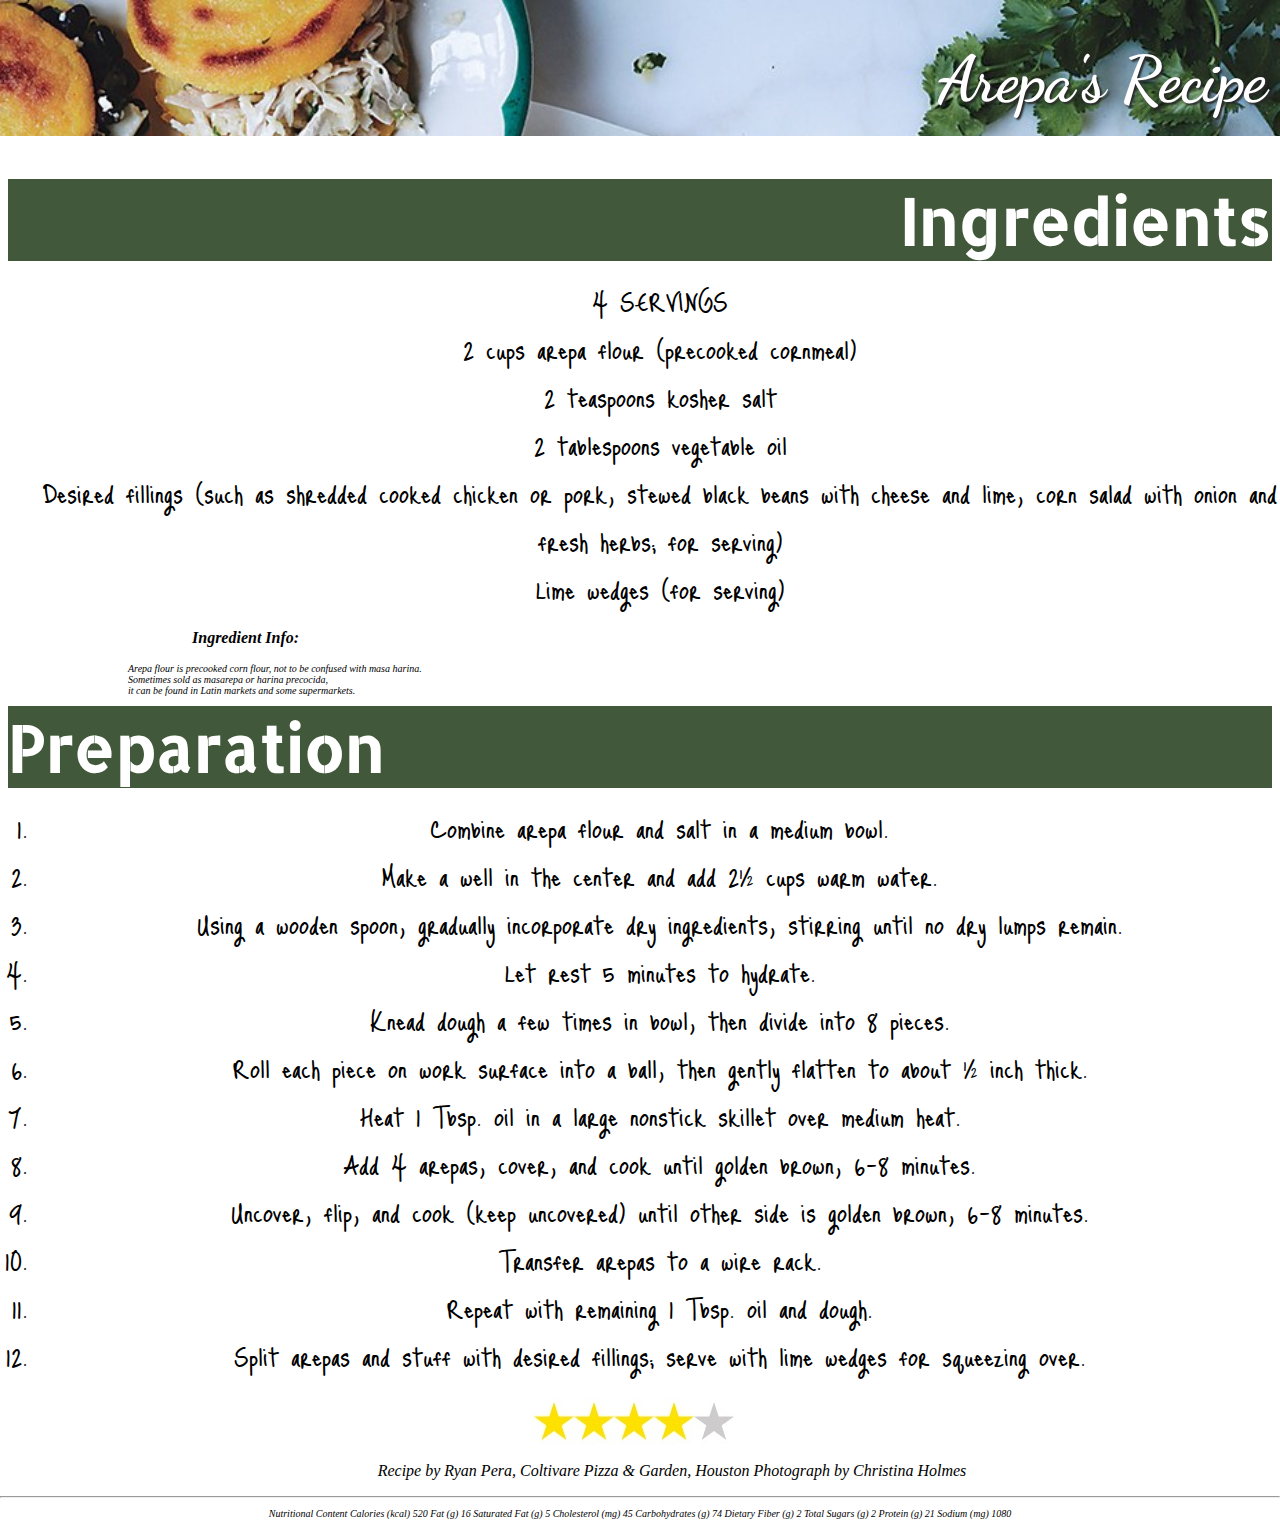
<file: dailyChallenge/recipe/index.html>
<html>
  <head>
  <title>Arepa's Recipe</title>
  <link rel="stylesheet" type="text/css" href="style.css" />
  <link href="https://fonts.googleapis.com/css?family=Dancing+Script" rel="stylesheet">
  <link href="https://fonts.googleapis.com/css?family=Allerta+Stencil" rel="stylesheet">
  <link href="https://fonts.googleapis.com/css?family=Just+Me+Again+Down+Here" rel="stylesheet">
  </head>
  <body>
    <header>
      <h1 class="main-header">Arepa's Recipe</h1>

    </header>
    <section>
      <div>
        <h2 id="Ingredients">Ingredients</h2>
            <ul id="list">
              <li class="list-item">4 SERVINGS</li>
              <li class="list-item">2 cups arepa flour (precooked cornmeal)</li>
              <li class="list-item">2 teaspoons kosher salt</li>
              <li class="list-item">2 tablespoons vegetable oil</li>
              <li class="list-item">Desired fillings (such as shredded cooked chicken or pork, stewed black beans with cheese and lime, corn salad with onion and fresh herbs; for serving)</li>
              <li class="list-item">Lime wedges (for serving)</li>
            </ul>

          <h3 class="info">Ingredient Info:</h3>
            <p id="info">Arepa flour is precooked corn flour, not to be confused with masa harina. <br>Sometimes sold as masarepa or harina precocida, <br>it can be found in Latin markets and some supermarkets.</p>
      </div>
        <h2 id="Prep">Preparation</h2>
        <ol>
          <li>Combine arepa flour and salt in a medium bowl.</li>
          <li>Make a well in the center and add 2½ cups warm water.</li>
          <li>Using a wooden spoon, gradually incorporate dry ingredients, stirring until no dry lumps remain.</li>
          <li>Let rest 5 minutes to hydrate.</li>
          <li>Knead dough a few times in bowl, then divide into 8 pieces.</li>
          <li>Roll each piece on work surface into a ball, then gently flatten to about ½ inch thick.</li>
          <li>Heat 1 Tbsp. oil in a large nonstick skillet over medium heat.</li>
          <li>Add 4 arepas, cover, and cook until golden brown, 6–8 minutes.</li>
          <li>Uncover, flip, and cook (keep uncovered) until other side is golden brown, 6–8 minutes.</li>
          <li>Transfer arepas to a wire rack.</li>
          <li>Repeat with remaining 1 Tbsp. oil and dough.</li>
          <li>Split arepas and stuff with desired fillings; serve with lime wedges for squeezing over.</li>
        </ol>
    </section>
    <section id="rating">
      <img src="stars.jpg" alt="stars">
    </section>
    <footer>
      <p id="footer">Recipe by Ryan Pera, Coltivare Pizza & Garden, Houston
Photograph by Christina Holmes<br></p>
<hr>
<p id="nutrition"style="text-align: center;">Nutritional Content
Calories (kcal) 520 Fat (g) 16 Saturated Fat (g) 5 Cholesterol (mg) 45 Carbohydrates (g) 74 Dietary Fiber (g) 2 Total Sugars (g) 2 Protein (g) 21 Sodium (mg) 1080</p>
    </footer>
  </body>
</html>
</file>
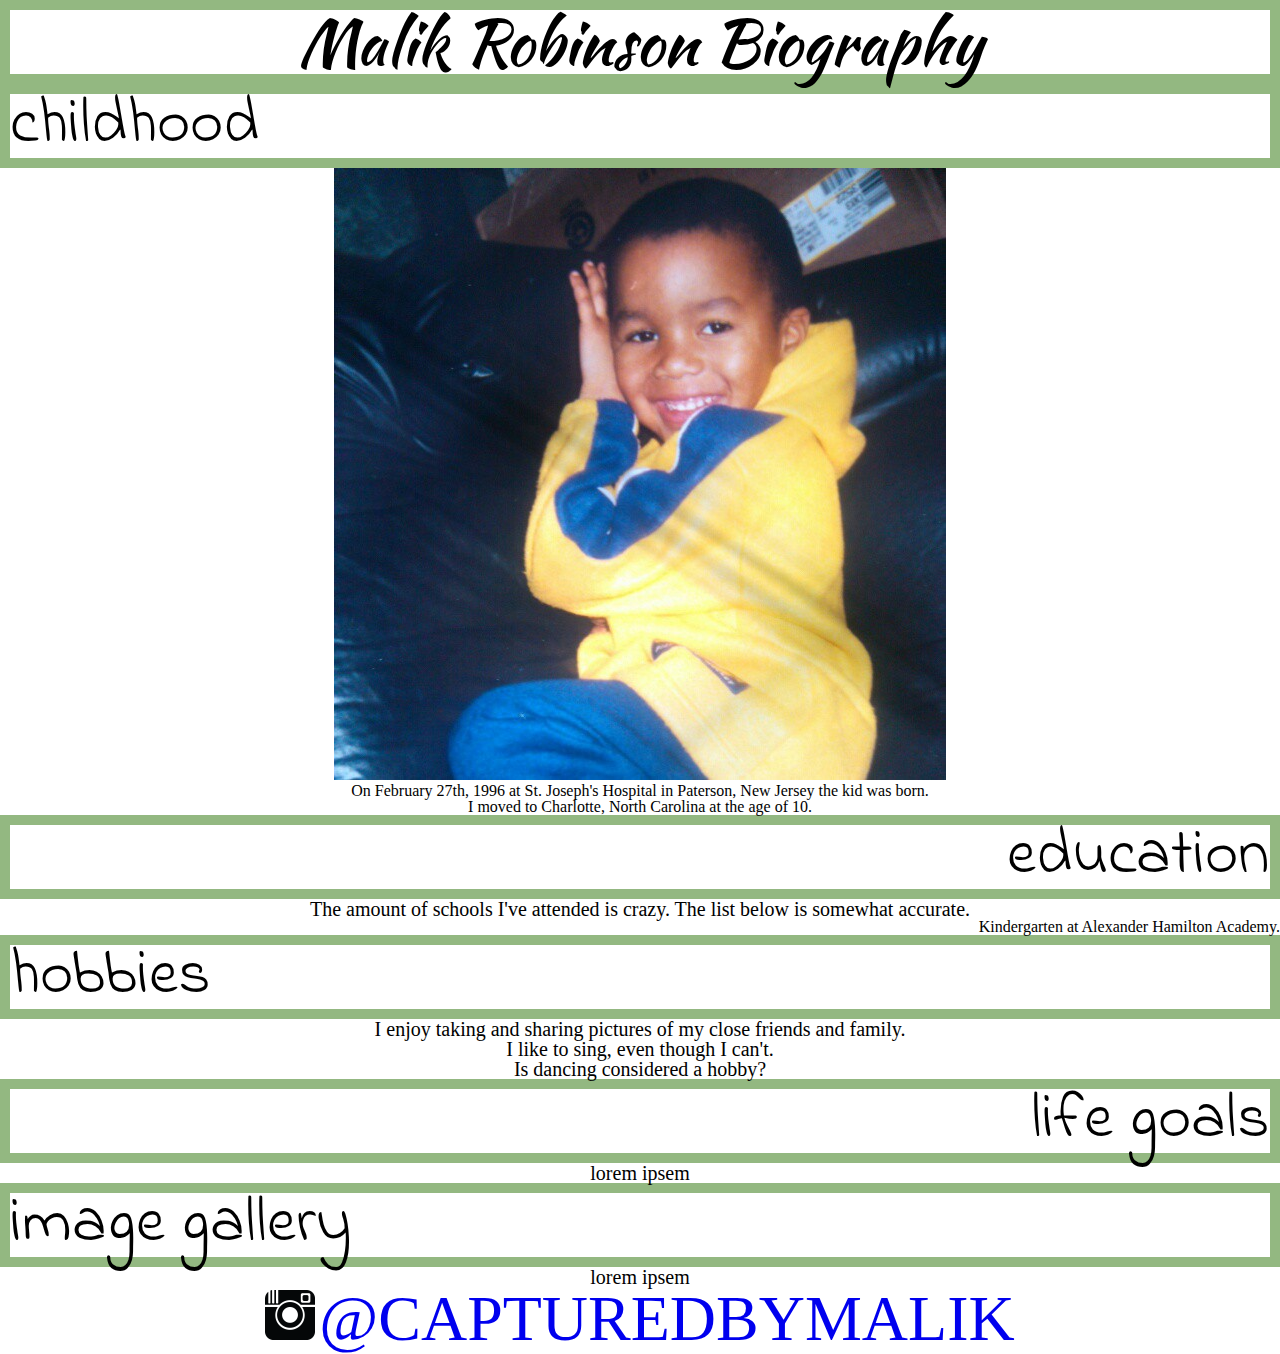
<file: examples/html-basic/index.html>
<!DOCTYPE html>
<html>
  <head>
    <title>Malik Robinson | Biography </title>
    <link type="text/css" rel="stylesheet" href="./lib/css/styles.css" />
    <link href="https://fonts.googleapis.com/css?family=Indie+Flower" rel="stylesheet">
    <link href="https://fonts.googleapis.com/css?family=Kaushan+Script" rel="stylesheet">
    <!--<script src="./lib/js/script.js"></script>-->
  </head>
  <body>
      <header>
        <div>
          <h2 id="header">Malik Robinson Biography</h2>
        </div>
      </header>
    <h2 class="left">childhood</h2>
    <div id="babypic">
    <img src="./lib/img/childhood.jpg" alt="Photo of Malik Robinson and his sister">
    </div
    <p>On February 27th, 1996 at St. Joseph's Hospital in Paterson, New Jersey the kid was born.<br>
    I moved to Charlotte, North Carolina at the age of 10. </p>

    <h2 class="right">education</h2>
    <p>The amount of schools I've attended is crazy. The list below is somewhat accurate.</p>
    <ol>
      <li>Kindergarten at Alexander Hamilton Academy.</li>
      <li></li>
      <li></li>
      <li></li>
      <li></li>
    </ol>

    <h2 class="left">hobbies</h2>
      <ul>
        <li>
          <p>I enjoy taking and sharing pictures of my close friends and family.</p>
        </li>
        <li>
          <p>I like to sing, even though I can't. </p>
        </li>
        <li>
          <p>Is dancing considered a hobby?</p>
        </li>
      </ul>
    <h2 class="right">life goals</h2>
    <p>lorem ipsem</p>

    <h2 class="left">image gallery</h2>
    <p>lorem ipsem</p>
    <footer>
      <img src="./lib/img/instagram-logo.png" alt="ig logo" width="50" height="50">
      <a href="https://www.instagram.com/capturedbymalik">@CAPTUREDBYMALIK</a>
    </footer>
  </body>
</html>
</file>
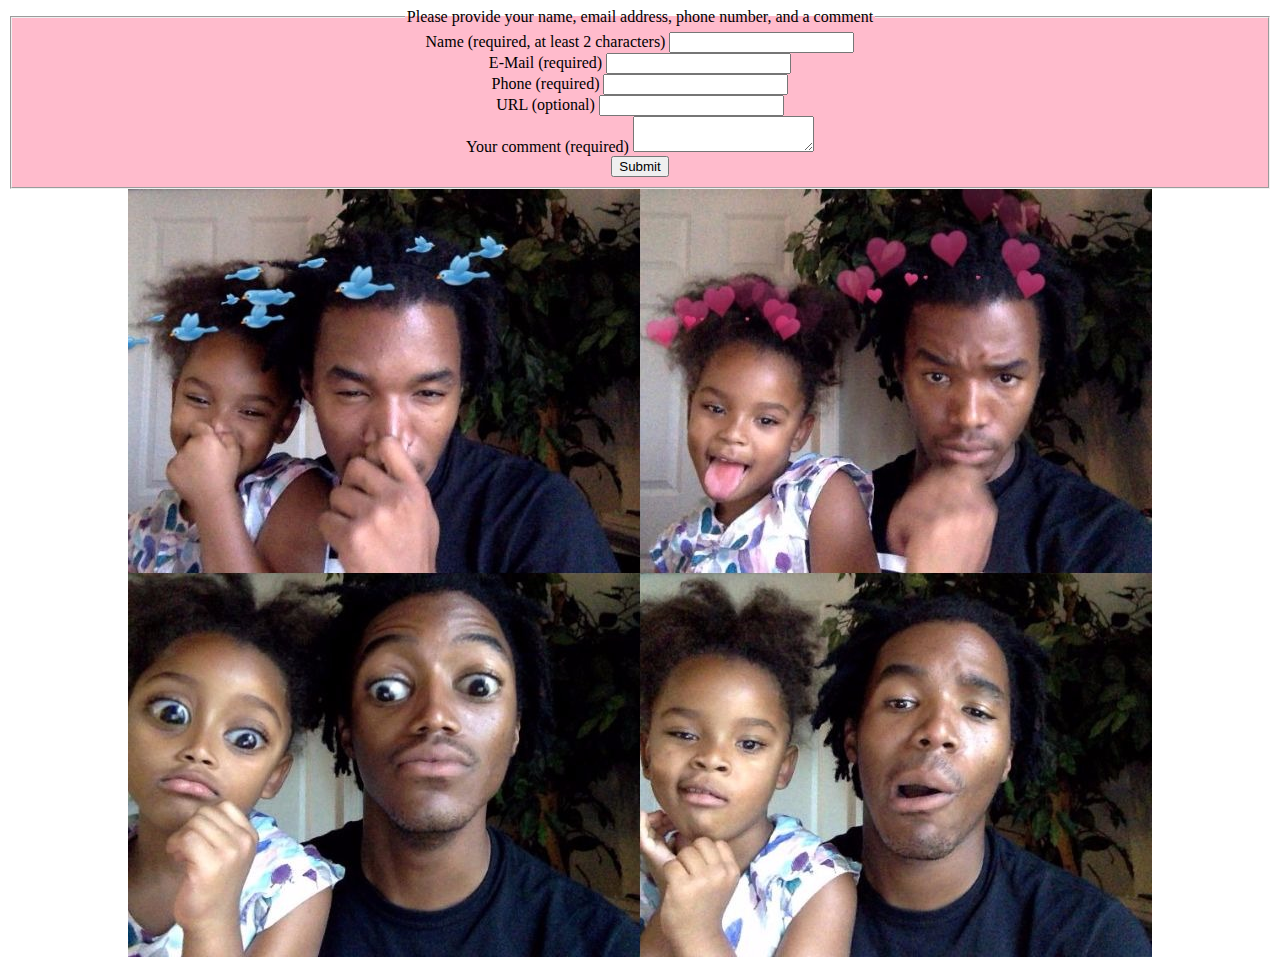
<file: dailyChallenge/August/10th/index.html>
<!DOCTYPE html>
<html>
<head>
  <link href="css/style.css" type="text/css" rel="stylesheet">
</head>
<body>
  <form class="importantForm" id="commentForm" method="get" action="#">
    <fieldset>
      <legend>Please provide your name, email address, phone number, and a comment</legend>
      <div>
        <label for="name">Name (required, at least 2 characters)</label>
        <input id="name" name="name" minlength="2" type="text" required>
      </div>
      <div>
        <label for="email">E-Mail (required)</label>
        <input id="email" type="email" name="email" required>
      </div>
      <div>
        <label for="phone">Phone (required)</label>
        <input id="phone" type="tel" name="phone" required>
      </div>
      <div>
        <label for="url">URL (optional)</label>
        <input id="url" type="url" name="url">
      </div>
      <div>
        <label for="comment">Your comment (required)</label>
        <textarea id="comment" name="comment" required></textarea>
      </div>
      <div>
        <input class="submit" type="submit" value="Submit">
      </div>
    </fieldset>
  </form>
  <img src="img/photo.jpg" alt="me and serenity">
  <script
  src="https://ajax.googleapis.com/ajax/libs/jquery/3.2.1/jquery.min.js">
  </script>
  <script src="js/validate.js"></script>
  <script>$('#commentForm').validate();</script>
</body>
</html>
</file>
<file: dailyChallenge/recipe/style.css>
/* BASE STYLES --------------- */
.main-header {
  text-align: right;
  height: 8%;
  padding-top: 3.2% ;
  padding-bottom: 1.8%;
  padding-right: 1%;
  color: #fff;
  text-shadow: 2px 2px 2px #292929;
  background-image: url('arepas.jpg');
  background-repeat: no-repeat;
  background-size: 100%;
  display: block;
  font-family: 'Dancing Script', cursive;
  font-size: 4em;
}

body {
  margin: 0;
}
/*HEADER STYLES*/
h2 {
  margin: 8px;
  display: block;
  background-color: #41583A;
  color: white;
  font-family: 'Allerta Stencil', sans-serif;
  font-size: 4em;;
}
#Ingredients {
  text-align: right;
}
/*CONTENT STYLE ----------- */
.list-item {
  display: block;
  text-align: center;
  font-family: 'Just Me Again Down Here', cursive;
  font-size: 2em;
}
.info {
  display: block;
  font-size: 16px;
  font-style: italic;
  text-align: left;
  padding-left: 15%;
}
#info {
  font-size: 10px;
  font-style: italic;
  padding-left: 10%;
}

ol li {
  text-align: center;
  font-family: 'Just Me Again Down Here', cursive;
  font-size: 2em;
}
#footer {
  display: block;
  font-size: 16px;
  font-style: italic;
  text-align: center;
  padding-left: 5%;
  text-align: center;
}
#nutrition {
  font-style: italic;
  font-size: 10px;
}
#rating {
  text-align:center;
}
</file>
<file: examples/html-basic/lib/css/styles.css>
html, body, div, span, applet, object, iframe,
h1, h2, h3, h4, h5, h6, p, blockquote, pre,
a, abbr, acronym, address, big, cite, code,
del, dfn, em, img, ins, kbd, q, s, samp,
small, strike, strong, sub, sup, tt, var,
b, u, i, center,
dl, dt, dd, ol, ul, li,
fieldset, form, label, legend,
table, caption, tbody, tfoot, thead, tr, th, td,
article, aside, canvas, details, embed,
figure, figcaption, footer, header, hgroup,
menu, nav, output, ruby, section, summary,
time, mark, audio, video {
	margin: 0;
	padding: 0;
	border: 0;
	font-size: 100%;
	font: inherit;
	vertical-align: baseline;
}
/* HTML5 display-role reset for older browsers */
article, aside, details, figcaption, figure,
footer, header, hgroup, menu, nav, section {
	display: block;
}
body {
	line-height: 1;
}
ol, ul {
	list-style: none;
}
blockquote, q {
	quotes: none;
}
blockquote:before, blockquote:after,
q:before, q:after {
	content: '';
	content: none;
}
table {
	border-collapse: collapse;
	border-spacing: 0;
}

/* Base Styles ------------- */
body {
  background-color: #fff;
  text-align: center;
  color: #000;

}
p {
  font-size: 20px;
  font-family: cursive;
}
h2 {
  text-align: center;
  border-style: solid;
  border-width: 10px;
  border-color: #93b881;
  padding: 0 0px;
  font-size: 4em;
  font-family: 'Indie Flower', cursive;

}
/* Main Styles ---------- */
#header {
  font-family: 'Kaushan Script', cursive;
}
.left {
  text-align: left;
}
.right {
  text-align:right;

}
ol {
  text-align:right;
}
img #babypic {
  border-radius: 50%;
	width: 400px;
	height: 400px;
	box-shadow: 15px 2px 10px 7px #000;
}
a {
  text-decoration: none;
  font-size: 4em;
}
a:visited {
  color: black;
}
/* Layout Styles -------- */
</file>
<file: dailyChallenge/August/10th/css/style.css>
fieldset {
background-color: #ffbbcc;
}
.importantForm {
  text-align: center;
}
.error  {
  color: red;
}
body {
  text-align: center;
}
</file>
